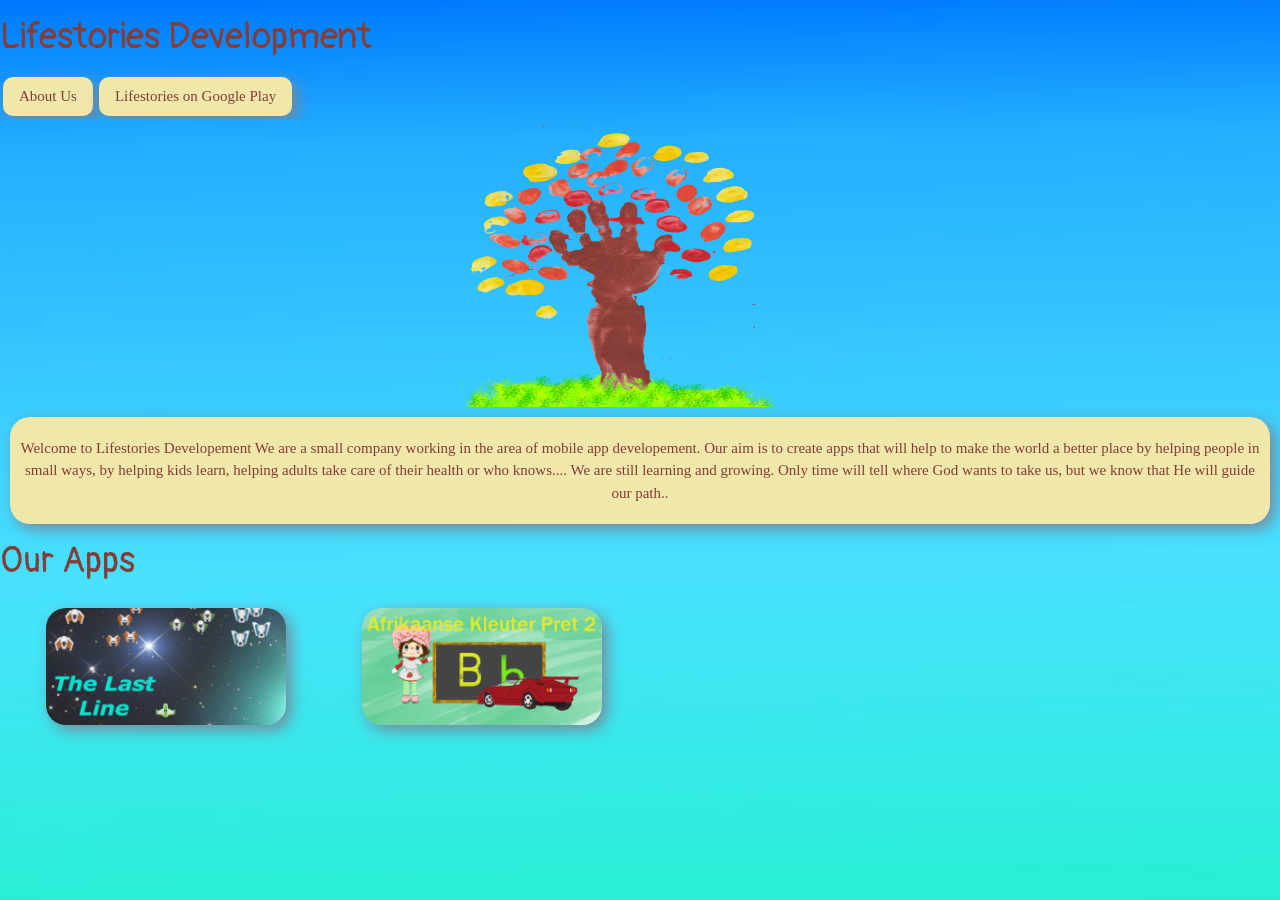
<file: index.html>
<!DOCTYPE html>
<html>
<title>Lifestories Development</title>
<meta charset="UTF-8">
<meta name="viewport" content="width=device-width, initial-scale=1">
<link rel="stylesheet" href="https://www.w3schools.com/w3css/4/w3.css">

<link rel="preconnect" href="https://fonts.gstatic.com">
<link href="https://fonts.googleapis.com/css2?family=Pangolin&display=swap" rel="stylesheet">


<link rel="stylesheet" href="lifestoriesstyle.css">

<head>

<link rel="icon" href="favicon.png">
</head>

<body>


<div class="w3-bar m_semitransparent w3-row">
<h1 class="m_header"> Lifestories Development</h1>
 
  <a href="about_us.html" class="w3-bar-item w3-button w3-hide-small w3-left m_linkbutton">About Us</a>
    <a href="https://play.google.com/store/apps/dev?id=7233863592533675758&hl=en&gl=US" target="_blank" class="w3-bar-item w3-button w3-hide-small w3-left m_linkbutton">Lifestories on Google Play</a>
  <a href="javascript:void(0)" class="w3-bar-item w3-button w3-hide-large w3-hide-medium w3-left" onclick="myFunction()">&#9776;</a>
</div>

<div id="demo" class="w3-bar-block w3-hide w3-hide-large w3-hide-medium ">
  <a href="about_us.html" class="w3-bar-item w3-button  m_linkbutton">About Us </a>
 
   <a href="https://play.google.com/store/apps/dev?id=7233863592533675758&hl=en&gl=US" target="_blank" class="w3-bar-item w3-button  m_linkbutton">Lifestories on Google Play</a>

</div> 
<div class="w3-center">
 <img class="m_logo" src="images/LogoImage.png" alt="">
</div>
<div class="m_maincontent  w3-center">
  <p>Welcome to Lifestories Developement

We are a small company working in the area of mobile app developement.


Our aim is to create apps that will help to make the world a better place by helping people in small ways, by helping kids learn, helping adults take care of their health or who knows.... We are still learning and growing.

Only time will tell where God wants to take us, but we know that He will guide our path..</p>
</div>
<h1  class="m_header"> Our Apps</h1>

<div class="w3-row-padding ">

<!--Start app card-->
<div class=" w3-center w3-quarter " >
<a href="last_line_main.html">

<img src="images/last_line_logo.png" class="m_cardimage"  alt="">
</a>
</div>

<!--End app card-->

<!--Start app card-->
<div class=" w3-center w3-quarter " >
<a href="akp2_main.html">

<img src="images/AKP2_feature_site.png" class="m_cardimage"  alt="">
</a>
</div>

<!--End app card-->
</div>



<script>
function myFunction() {
  var x = document.getElementById("demo");
  if (x.className.indexOf("w3-show") == -1) {
    x.className += " w3-show";
  } else { 
    x.className = x.className.replace(" w3-show", "");
  }
}
</script>

</body>

</html>
</file>
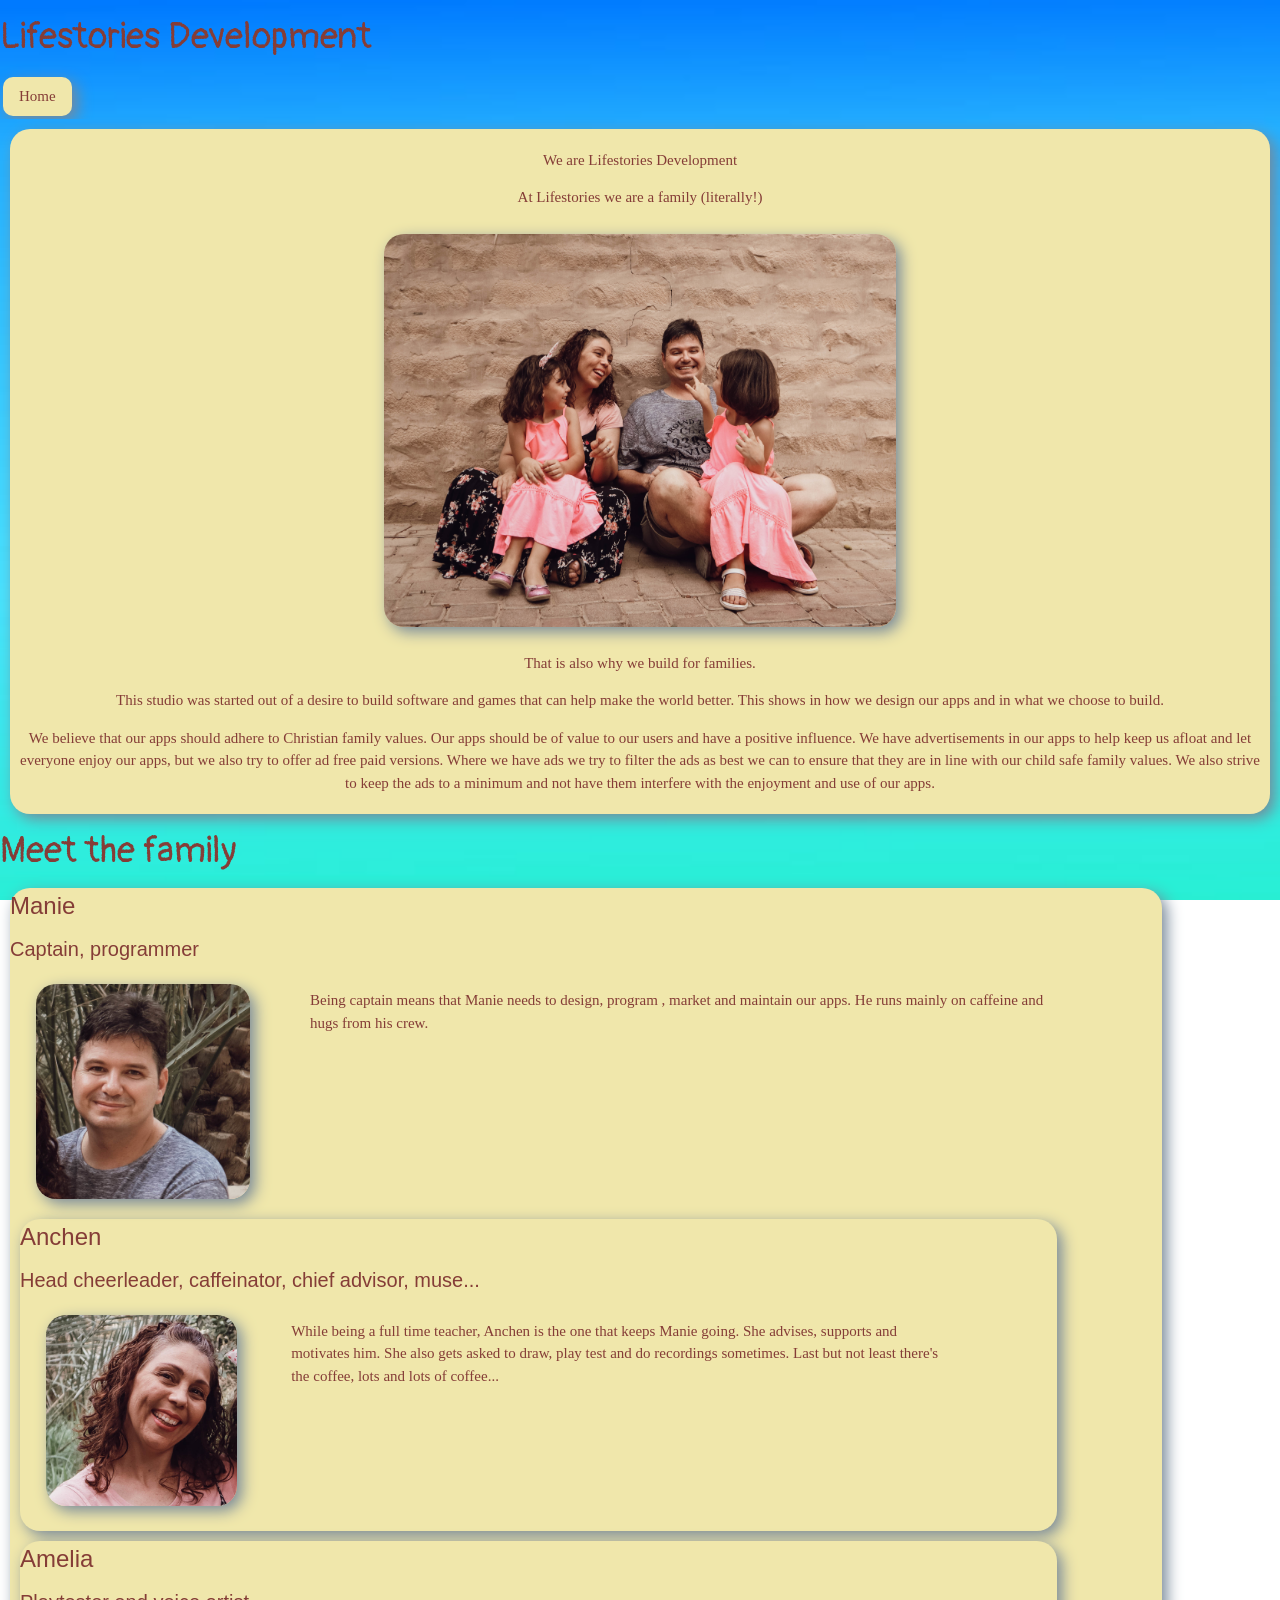
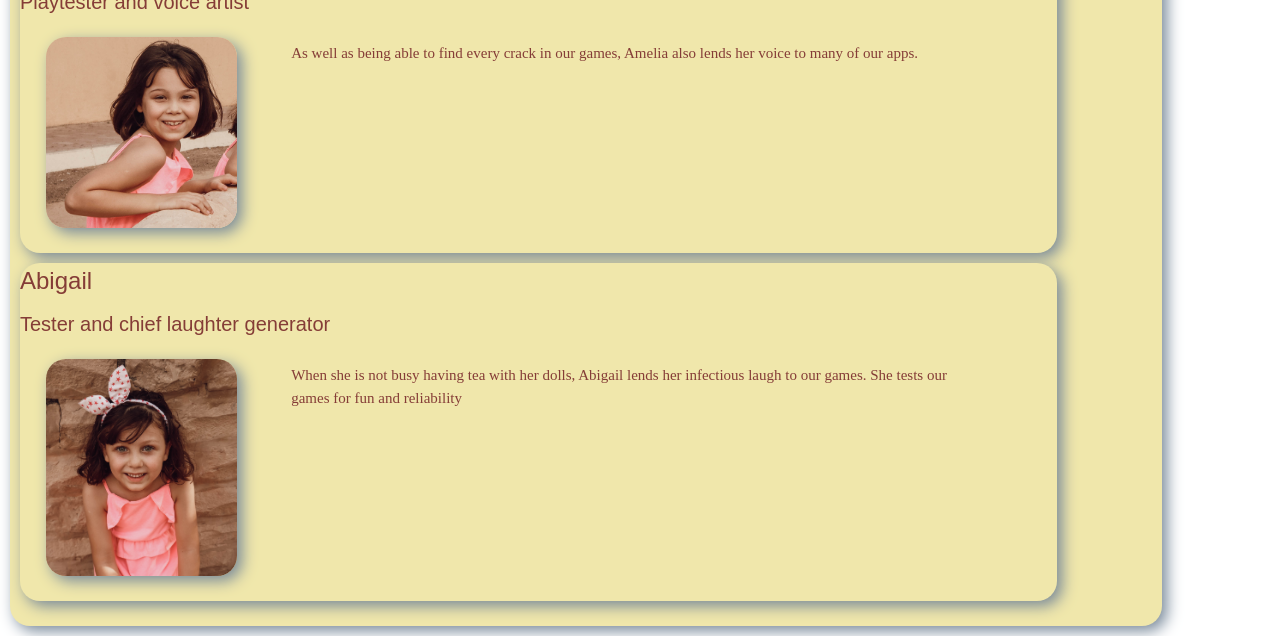
<file: about_us.html>
<!DOCTYPE html>
<html>
<title>Lifestories Development</title>
<meta charset="UTF-8">
<meta name="viewport" content="width=device-width, initial-scale=1">
<link rel="stylesheet" href="https://www.w3schools.com/w3css/4/w3.css">

<link rel="preconnect" href="https://fonts.gstatic.com">
<link href="https://fonts.googleapis.com/css2?family=Pangolin&display=swap" rel="stylesheet">


<link rel="stylesheet" href="lifestoriesstyle.css">

<head>

<link rel="icon" href="favicon.png">
</head>

<body >


<div class="w3-bar m_semitransparent w3-row">
<h1 class="m_header">Lifestories Development</h1>
  <a href="index.html" class="w3-bar-item w3-button w3-hide-small w3-left m_linkbutton" >Home</a>
  
  <a href="javascript:void(0)" class="w3-bar-item w3-button w3-hide-large w3-hide-medium w3-left" onclick="myFunction()">&#9776;</a>
</div>

<div id="demo" class="w3-bar-block w3-hide w3-hide-large w3-hide-medium ">
  <a href="index.html" class="w3-bar-item w3-button  m_linkbutton">Home</a>
 
</div> 

 
<div class="m_maincontent  w3-center">
  <p>We are Lifestories Development </p>
  
  <p>
At Lifestories we are a family (literally!)   
  </p>
  <img src="images/family.png" class="m_cardimage "  alt="">
  <p>That is also why we build for families.</p>
  
  <p>This studio was started out of a desire to build software and games that can help make the world better. This shows in how we design our apps and in what we choose to build.</p>
  
  <p>We believe that our apps should adhere to Christian family values.
  Our apps should be of value to our users and have a positive influence.
We have advertisements in our apps to help keep us afloat and let everyone enjoy our apps, but we also try to offer ad free paid versions.
Where we have ads we try to filter the ads as best we can to ensure that they are in line with our child safe family values.
We also strive to keep the ads to a minimum and not have them interfere with the enjoyment and use of our apps.  
  </p>
  
  
</div>
<h1  class="m_header"> Meet the family </h1>


<div class=" m_cards">

<h3  class="m_header">Manie</h3>
<h4  class="m_header">Captain, programmer</h4>
<div class="w3-row-padding ">
<div class="w3-quarter">
<img src="images/manie.png" class="m_cardimage "  alt="">
 
</div>
<p class="w3-twothird" > Being captain means that Manie needs to design, program , market and maintain our apps. He runs mainly on caffeine and hugs from his crew.</p>
</div>
<!--Start person card-->
<div class=" m_cards">

<h3  class="m_header">Anchen</h3>
<h4  class="m_header">Head cheerleader, caffeinator, chief advisor, muse...</h4>
<div class="w3-row-padding ">
<div class="w3-quarter">
<img src="images/mom.png" class="m_cardimage "  alt="">
 
</div>
<p class="w3-twothird" > While being a full time teacher, Anchen is the one that keeps Manie going. She advises, 
supports and motivates him. She also gets asked to draw, play test and do recordings sometimes. Last but not least there's the coffee, lots and lots of coffee...</p>
</div>

<!--End person card-->

</div>


<div class=" m_cards">

<h3  class="m_header">Amelia</h3>
<h4  class="m_header">Playtester and voice artist</h4>
<div class="w3-row-padding ">
<div class="w3-quarter">
<img src="images/amelia.png" class="m_cardimage "  alt="">
 
</div>
<p class="w3-twothird" > As well as being able to find every crack in our games, Amelia also lends her voice to many of our apps. </p>
</div>

<!--End person card-->

</div>
<div class=" m_cards">

<h3  class="m_header">Abigail</h3>
<h4  class="m_header">Tester and chief laughter generator</h4>
<div class="w3-row-padding ">
<div class="w3-quarter">
<img src="images/abi.png" class="m_cardimage "  alt="">
 
</div>
<p class="w3-twothird" > When she is not busy having tea with her dolls, Abigail lends her infectious laugh to our games. She tests our games for fun and reliability</p>
</div>

<!--End person card-->

</div>

<script>
function myFunction() {
  var x = document.getElementById("demo");
  if (x.className.indexOf("w3-show") == -1) {
    x.className += " w3-show";
  } else { 
    x.className = x.className.replace(" w3-show", "");
  }
}
</script>

</body>

</html>
</file>
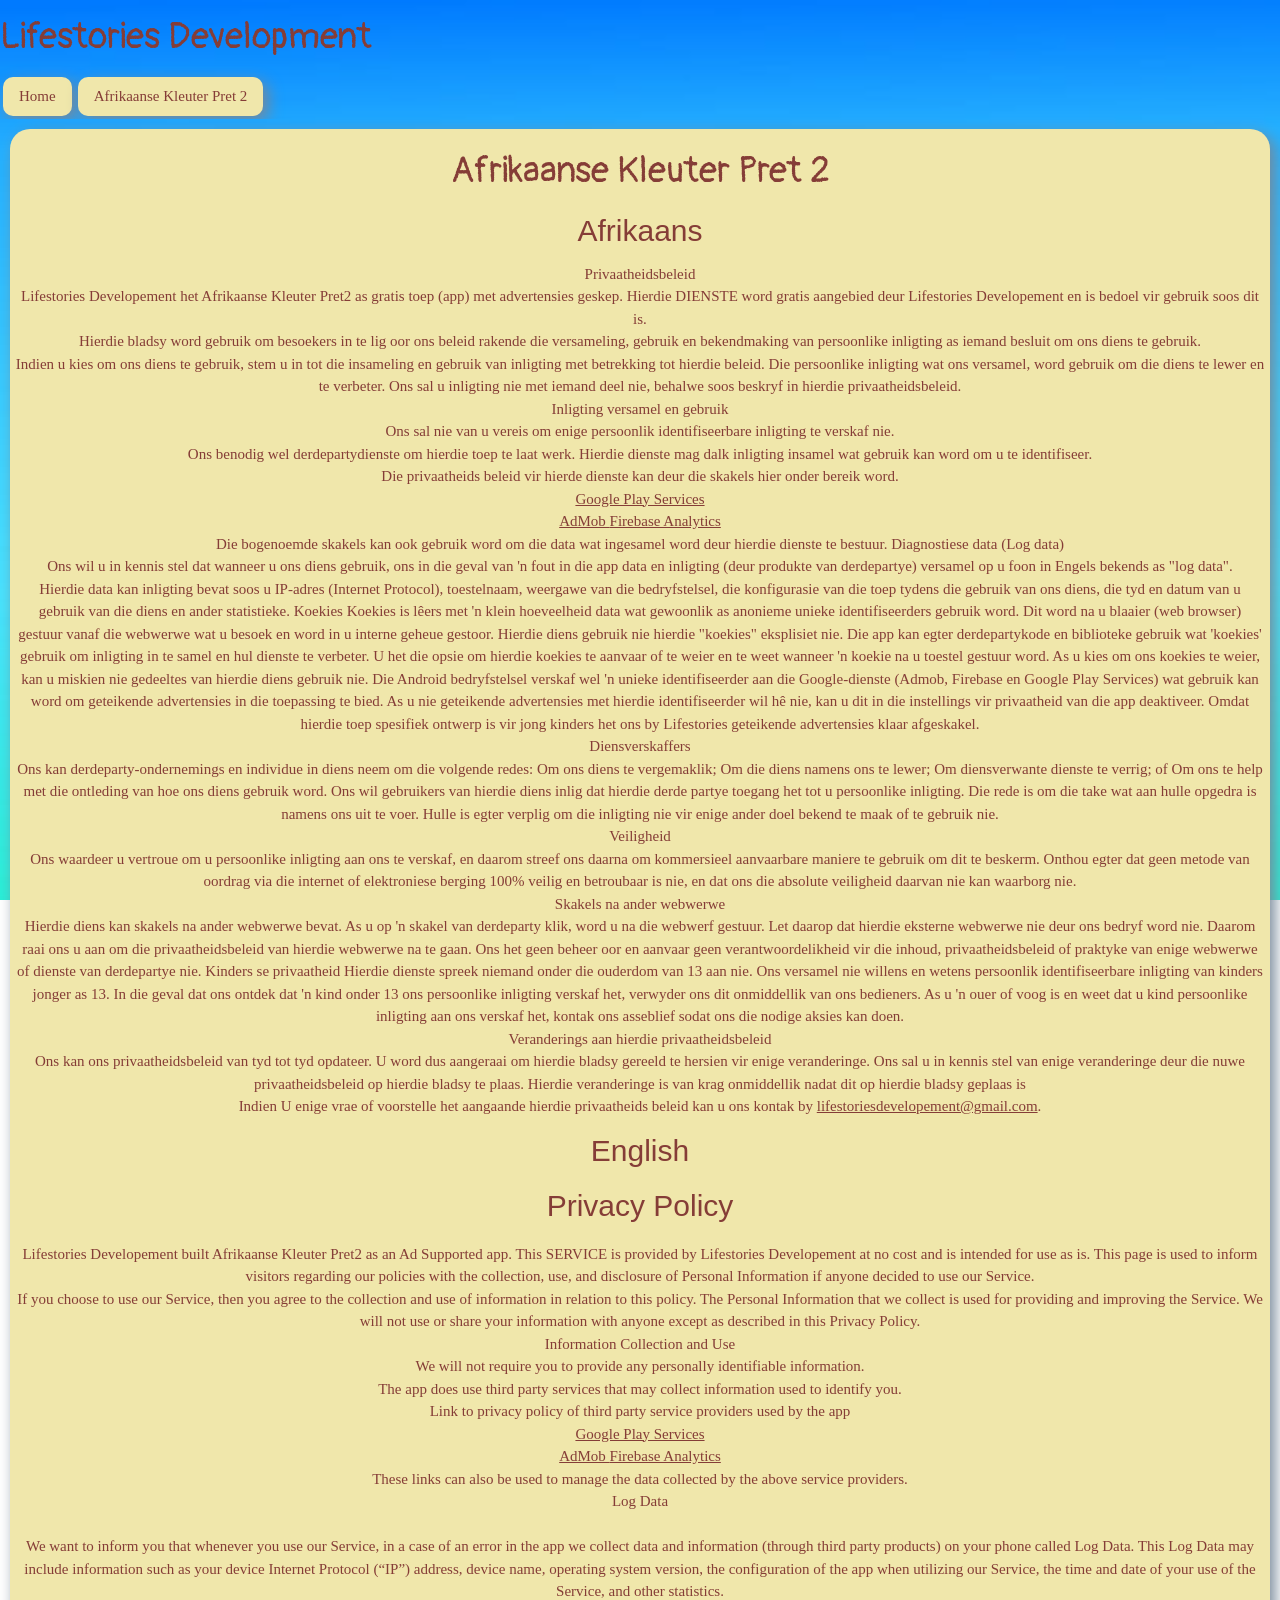
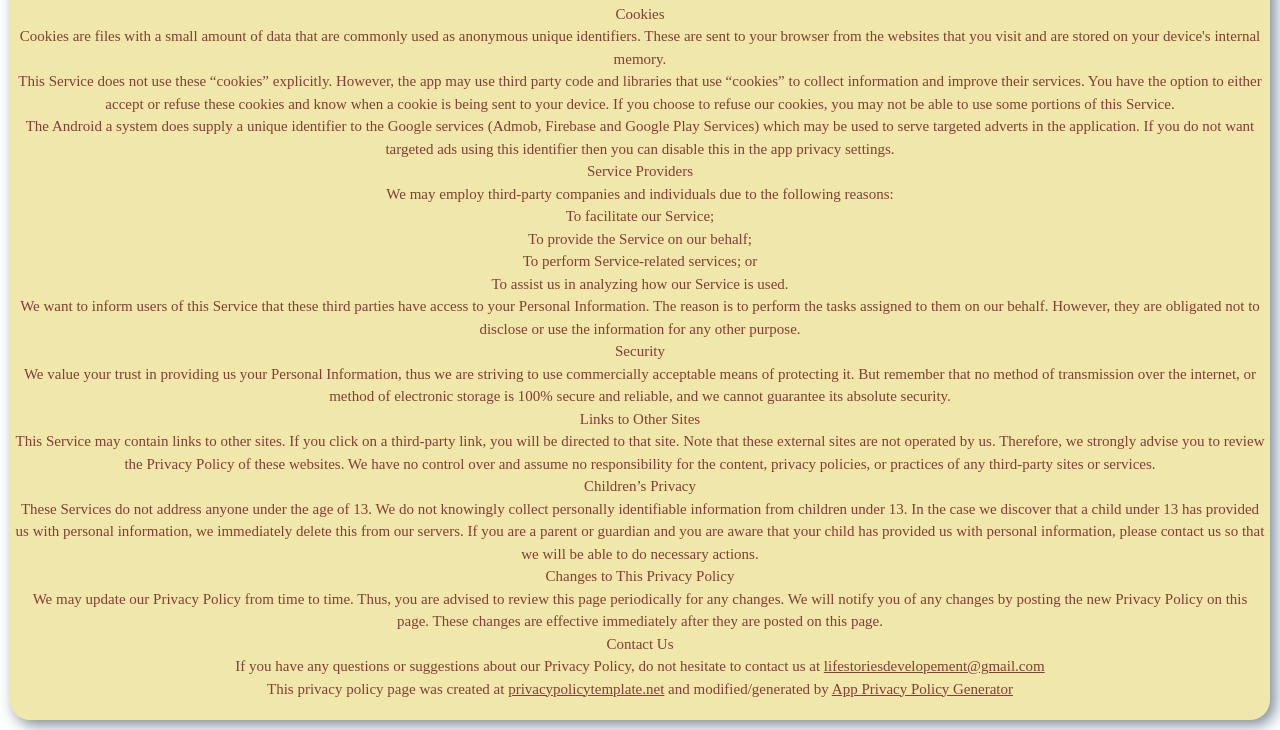
<file: akp2_pp.html>
<!DOCTYPE html>
<html>
<title>Lifestories Development</title>
<meta charset="UTF-8">
<meta name="viewport" content="width=device-width, initial-scale=1">
<link rel="stylesheet" href="https://www.w3schools.com/w3css/4/w3.css">

<link rel="preconnect" href="https://fonts.gstatic.com">
<link href="https://fonts.googleapis.com/css2?family=Pangolin&display=swap" rel="stylesheet">


<link rel="stylesheet" href="lifestoriesstyle.css">

<head>

<link rel="icon" href="favicon.png">
</head>

<body>


<div class="w3-bar m_semitransparent w3-row">
<h1 class="m_header">Lifestories Development</h1>
  <a href="index.html" class="w3-bar-item w3-button w3-hide-small w3-left m_linkbutton" >Home</a>
  <a href="akp2_main.html" class="w3-bar-item w3-button w3-hide-small w3-left m_linkbutton">Afrikaanse Kleuter Pret 2</a>
  
  <a href="javascript:void(0)" class="w3-bar-item w3-button w3-hide-large w3-hide-medium w3-left" onclick="myFunction()">&#9776;</a>
</div>

<div id="demo" class="w3-bar-block w3-hide w3-hide-large w3-hide-medium ">
  <a href="#" class="w3-bar-item w3-button  m_linkbutton">Link 1</a>
  
</div> 



<div class="m_maincontent  w3-center">
<h1  class="m_header"> Afrikaanse Kleuter Pret 2</h1>
<h2>Afrikaans</h2>
 
Privaatheidsbeleid<br>

Lifestories Developement het Afrikaanse Kleuter Pret2 as gratis toep (app) met advertensies geskep. Hierdie DIENSTE word gratis aangebied deur Lifestories Developement en is bedoel vir gebruik soos dit is. 
<br>
Hierdie bladsy word gebruik om besoekers in te lig oor ons beleid rakende die versameling, gebruik en bekendmaking van persoonlike inligting as iemand besluit om ons diens te gebruik.
<br>
Indien u kies om ons diens te gebruik, stem u in tot die insameling en gebruik van inligting met betrekking tot hierdie beleid.

Die persoonlike inligting wat ons versamel, word gebruik om die diens te lewer en te verbeter. Ons sal u inligting nie met iemand deel nie, behalwe soos beskryf in hierdie privaatheidsbeleid.
<br>
Inligting versamel en gebruik<br>

Ons sal nie van u vereis om enige persoonlik identifiseerbare inligting te verskaf nie.
<br>

Ons benodig wel derdepartydienste om hierdie toep te laat werk. Hierdie dienste mag dalk inligting insamel wat gebruik kan word om u te identifiseer.<br>
Die privaatheids beleid vir hierde dienste kan deur die skakels hier onder bereik word.<br>
<a href="https://www.google.com/policies/privacy/">Google Play Services</a>
<br>
<a href="https://support.google.com/admob/answer/6128543?hl=en"> AdMob
</a>
<a href="https://firebase.google.com/policies/analytics">Firebase Analytics</a> <br>

Die bogenoemde skakels kan ook gebruik word om die data wat ingesamel word deur hierdie dienste te bestuur.

Diagnostiese data (Log data)<br>

Ons wil u in kennis stel dat wanneer u ons diens gebruik, ons in die geval van 'n fout in die app data en inligting (deur produkte van derdepartye) versamel op u foon in Engels bekends as "log data".<br> Hierdie data kan inligting bevat soos u IP-adres (Internet Protocol), toestelnaam, weergawe van die bedryfstelsel, die konfigurasie van die toep tydens die gebruik van ons diens, die tyd en datum van u gebruik van die diens en ander statistieke.

Koekies
Koekies is lêers met 'n klein hoeveelheid data wat gewoonlik as anonieme unieke identifiseerders gebruik word. Dit word na u blaaier (web browser) gestuur vanaf die webwerwe wat u besoek en word in u interne geheue gestoor.

Hierdie diens gebruik nie hierdie "koekies" eksplisiet nie. Die app kan egter derdepartykode en biblioteke gebruik wat 'koekies' gebruik om inligting in te samel en hul dienste te verbeter. U het die opsie om hierdie koekies te aanvaar of te weier en te weet wanneer 'n koekie na u toestel gestuur word. As u kies om ons koekies te weier, kan u miskien nie gedeeltes van hierdie diens gebruik nie.
Die Android bedryfstelsel verskaf wel 'n unieke identifiseerder aan die Google-dienste (Admob, Firebase en Google Play Services) wat gebruik kan word om geteikende advertensies in die toepassing te bied. As u nie geteikende advertensies met hierdie identifiseerder wil hê nie, kan u dit in die instellings vir privaatheid van die app deaktiveer. Omdat hierdie toep spesifiek ontwerp is vir jong kinders het ons by Lifestories geteikende advertensies klaar afgeskakel.
 <br>
Diensverskaffers<br>
Ons kan derdeparty-ondernemings en individue in diens neem om die volgende redes:
Om ons diens te vergemaklik;
Om die diens namens ons te lewer;
Om diensverwante dienste te verrig; of
Om ons te help met die ontleding van hoe ons diens gebruik word.
Ons wil gebruikers van hierdie diens inlig dat hierdie derde partye toegang het tot u persoonlike inligting. Die rede is om die take wat aan hulle opgedra is namens ons uit te voer. Hulle is egter verplig om die inligting nie vir enige ander doel bekend te maak of te gebruik nie.
<br>
Veiligheid
<br>
Ons waardeer u vertroue om u persoonlike inligting aan ons te verskaf, en daarom streef ons daarna om kommersieel aanvaarbare maniere te gebruik om dit te beskerm. Onthou egter dat geen metode van oordrag via die internet of elektroniese berging 100% veilig en betroubaar is nie, en dat ons die absolute veiligheid daarvan nie kan waarborg nie.
<br>

Skakels na ander webwerwe
<br>
Hierdie diens kan skakels na ander webwerwe bevat. As u op 'n skakel van derdeparty klik, word u na die webwerf gestuur. Let daarop dat hierdie eksterne webwerwe nie deur ons bedryf word nie. Daarom raai ons u aan om die privaatheidsbeleid van hierdie webwerwe na te gaan. Ons het geen beheer oor en aanvaar geen verantwoordelikheid vir die inhoud, privaatheidsbeleid of praktyke van enige webwerwe of dienste van derdepartye nie.
Kinders se privaatheid
Hierdie dienste spreek niemand onder die ouderdom van 13 aan nie. Ons versamel nie willens en wetens persoonlik identifiseerbare inligting van kinders jonger as 13. In die geval dat ons ontdek dat 'n kind onder 13 ons persoonlike inligting verskaf het, verwyder ons dit onmiddellik van ons bedieners. As u 'n ouer of voog is en weet dat u kind persoonlike inligting aan ons verskaf het, kontak ons ​​asseblief sodat ons die nodige aksies kan doen.
<br>Veranderings aan hierdie privaatheidsbeleid<br>
Ons kan ons privaatheidsbeleid van tyd tot tyd opdateer. U word dus aangeraai om hierdie bladsy gereeld te hersien vir enige veranderinge. Ons sal u in kennis stel van enige veranderinge deur die nuwe privaatheidsbeleid op hierdie bladsy te plaas. Hierdie veranderinge is van krag onmiddellik nadat dit op hierdie bladsy geplaas is 

<br>
Indien U enige vrae of voorstelle het aangaande hierdie privaatheids beleid kan u ons kontak by <a href="mailto: lifestoriesdevelopement@gmail.com"> lifestoriesdevelopement@gmail.com</a>.
<h2 class="m_header"> English</h2>
<h2  class="m_header"> Privacy Policy</h2>
<!--app logo -->
 
  
<p>
Lifestories Developement built Afrikaanse Kleuter Pret2 as an Ad Supported app. This SERVICE is provided by Lifestories Developement at no cost and is intended for use as is.

This page is used to inform visitors regarding our policies with the collection, use, and disclosure of Personal Information if anyone decided to use our Service.<br>

If you choose to use our Service, then you agree to the collection and use of information in relation to this policy. The Personal Information that we collect is used for providing and improving the Service. We will not use or share your information with anyone except as described in this Privacy Policy.
<br>
Information Collection and Use
<br>
We will not require you to provide any personally identifiable information.
<br>
The app does use third party services that may collect information used to identify you.
<br>
Link to privacy policy of third party service providers used by the app
<br>
<a href="https://www.google.com/policies/privacy/">Google Play Services</a>
<br>
<a href="https://support.google.com/admob/answer/6128543?hl=en"> AdMob
</a>
<a href="https://firebase.google.com/policies/analytics">Firebase Analytics</a>
<br>
These links can also be used to manage the data collected by the above service providers.
<br>
Log Data
<br>
<br>
We want to inform you that whenever you use our Service, in a case of an error in the app we collect data and information (through third party products) on your phone called Log Data. This Log Data may include information such as your device Internet Protocol (“IP”) address, device name, operating system version, the configuration of the app when utilizing our Service, the time and date of your use of the Service, and other statistics.
<br>
Cookies
<br>
Cookies are files with a small amount of data that are commonly used as anonymous unique identifiers. These are sent to your browser from the websites that you visit and are stored on your device's internal memory.
<br>
This Service does not use these “cookies” explicitly. However, the app may use third party code and libraries that use “cookies” to collect information and improve their services. You have the option to either accept or refuse these cookies and know when a cookie is being sent to your device. If you choose to refuse our cookies, you may not be able to use some portions of this Service.
<br>
The Android a system does supply a unique identifier to the Google services (Admob, Firebase and Google Play Services) which may be used to serve targeted adverts in the application. If you do not want targeted ads using this identifier then you can disable this in the app privacy settings.
<br>
Service Providers
<br>
We may employ third-party companies and individuals due to the following reasons:
<br>
To facilitate our Service;
<br>
To provide the Service on our behalf;
<br>
To perform Service-related services; or
<br>
To assist us in analyzing how our Service is used.
<br>
We want to inform users of this Service that these third parties have access to your Personal Information. The reason is to perform the tasks assigned to them on our behalf. However, they are obligated not to disclose or use the information for any other purpose.
<br>
Security
<br>
We value your trust in providing us your Personal Information, thus we are striving to use commercially acceptable means of protecting it. But remember that no method of transmission over the internet, or method of electronic storage is 100% secure and reliable, and we cannot guarantee its absolute security.
<br>
Links to Other Sites
<br>
This Service may contain links to other sites. If you click on a third-party link, you will be directed to that site. Note that these external sites are not operated by us. Therefore, we strongly advise you to review the Privacy Policy of these websites. We have no control over and assume no responsibility for the content, privacy policies, or practices of any third-party sites or services.
<br>
Children’s Privacy
<br>
These Services do not address anyone under the age of 13. We do not knowingly collect personally identifiable information from children under 13. In the case we discover that a child under 13 has provided us with personal information, we immediately delete this from our servers. If you are a parent or guardian and you are aware that your child has provided us with personal information, please contact us so that we will be able to do necessary actions.
<br>
Changes to This Privacy Policy
<br>
We may update our Privacy Policy from time to time. Thus, you are advised to review this page periodically for any changes. We will notify you of any changes by posting the new Privacy Policy on this page. These changes are effective immediately after they are posted on this page.
<br>
Contact Us
<br>
If you have any questions or suggestions about our Privacy Policy, do not hesitate to contact us at <a href="mailto: lifestoriesdevelopement@gmail.com"> lifestoriesdevelopement@gmail.com</a>
<br>
This privacy policy page was created at <a href="https://www.privacypolicytemplate.net/">  privacypolicytemplate.net</a> and modified/generated by <a href="https://app-privacy-policy-generator.firebaseapp.com/"> App Privacy Policy Generator</a>
</p>
</div>



<script>
function myFunction() {
  var x = document.getElementById("demo");
  if (x.className.indexOf("w3-show") == -1) {
    x.className += " w3-show";
  } else { 
    x.className = x.className.replace(" w3-show", "");
  }
}
</script>

</body>

</html>
</file>
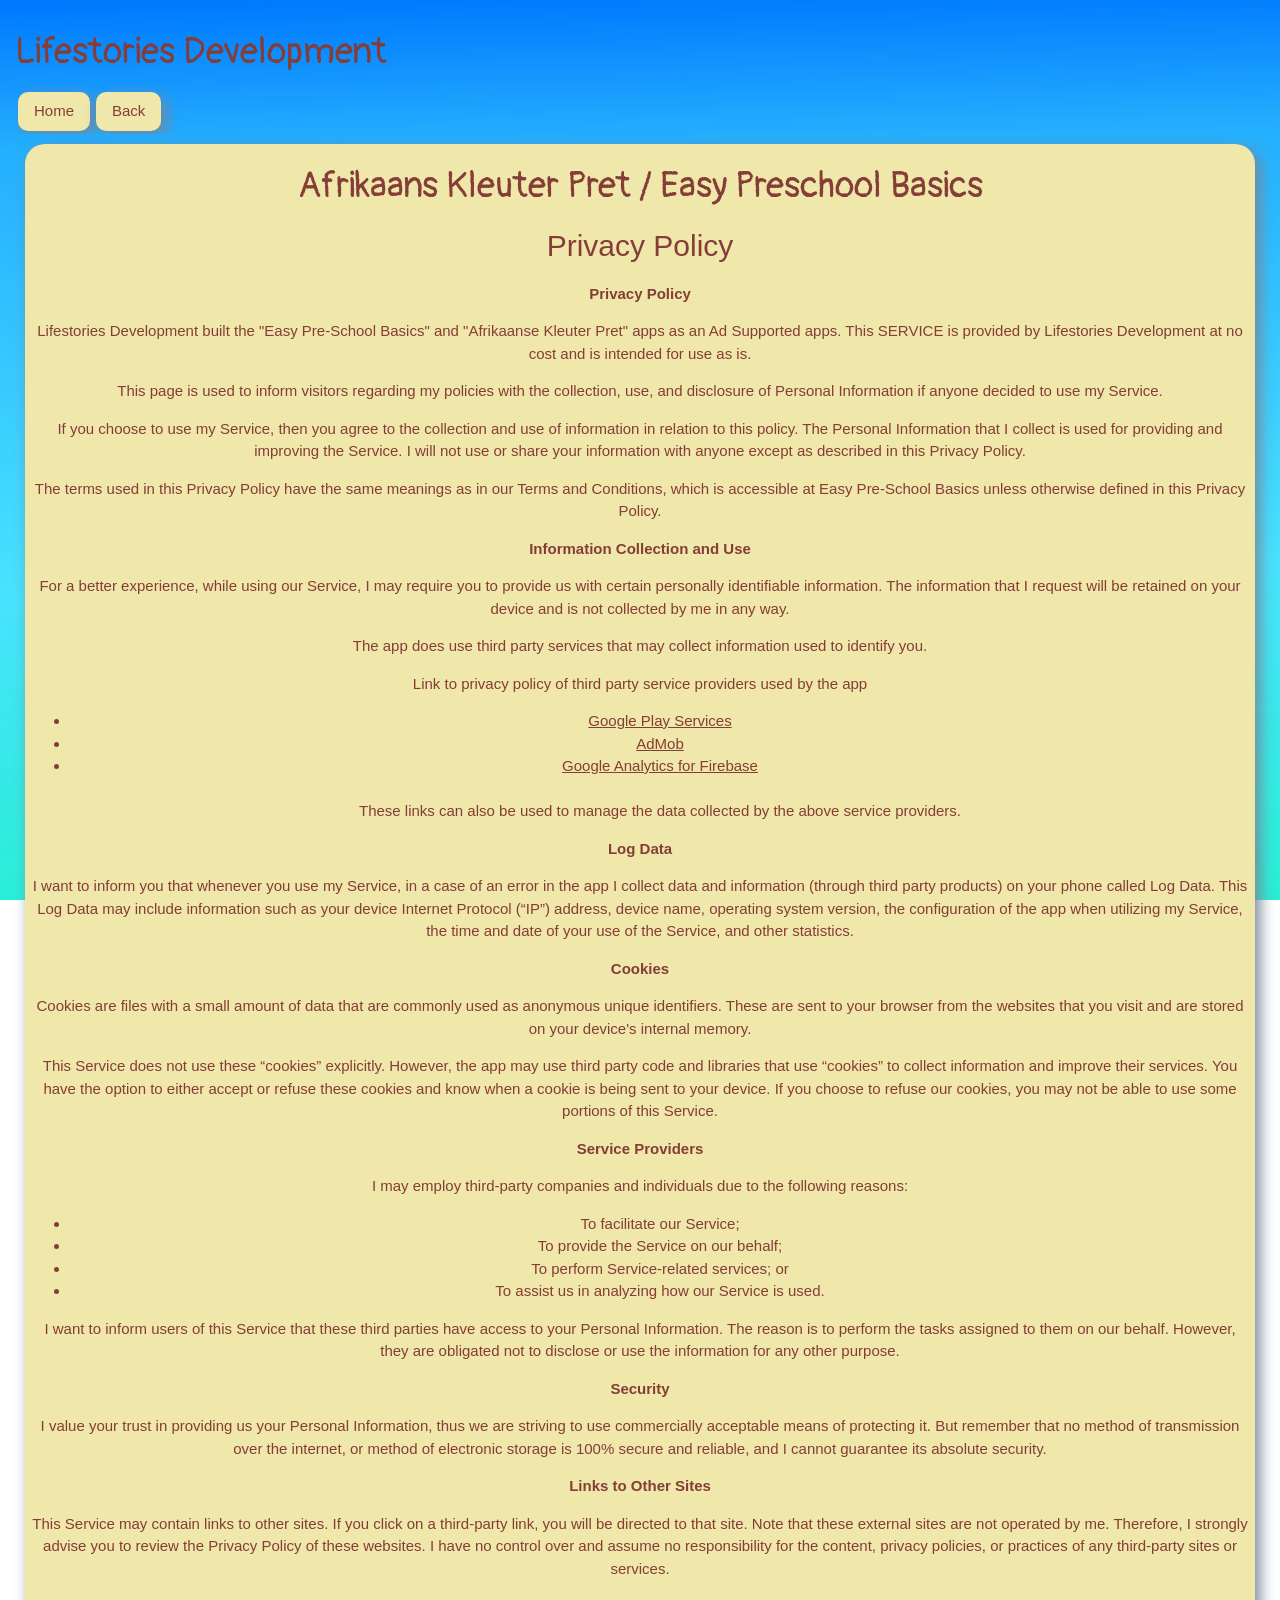
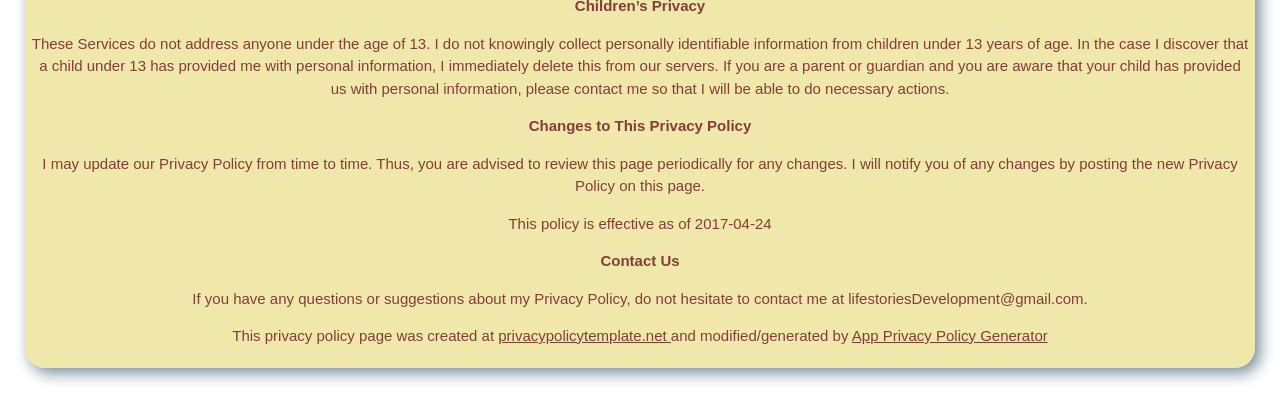
<file: akp_pp.html>
<!DOCTYPE html>
<html>
<title>Lifestories Development</title>
<meta charset="UTF-8">
<meta name="viewport" content="width=device-width, initial-scale=1">
<link rel="stylesheet" href="https://www.w3schools.com/w3css/4/w3.css">

<link rel="preconnect" href="https://fonts.gstatic.com">
<link href="https://fonts.googleapis.com/css2?family=Pangolin&display=swap" rel="stylesheet">


<link rel="stylesheet" href="lifestoriesstyle.css">

<head>

<link rel="icon" href="favicon.png">
</head>

<body>


<div class="w3-bar m_semitransparent w3-row">
<h1 class="m_header">Lifestories Development</h1>
  <a href="index.html" class="w3-bar-item w3-button w3-hide-small w3-left m_linkbutton" >Home</a>
 
  <a href="akp_main.html" class="w3-bar-item w3-button w3-hide-small w3-left m_linkbutton">Back</a>
  <a href="javascript:void(0)" class="w3-bar-item w3-button w3-hide-large w3-hide-medium w3-left" onclick="myFunction()">&#9776;</a>
</div>

<div id="demo" class="w3-bar-block w3-hide w3-hide-large w3-hide-medium ">
   <a href="index.html" class="w3-bar-item w3-button  m_linkbutton">Home</a>
  <a href="akp_main.html" class="w3-bar-item w3-button  m_linkbutton">Back</a>
</div> 



<div class="m_maincontent  w3-center">
<h1  class="m_header"> Afrikaans Kleuter Pret / Easy Preschool Basics</h1>
<h2  class="m_header"> Privacy Policy</h2>
<!--app logo -->
 
  
<p>
<!DOCTYPE html>
    <html>
    <head>
      <meta charset='utf-8'>
      <meta name='viewport' content='width=device-width'>
      <title>Privacy Policy</title>
      <style> body { font-family: 'Helvetica Neue', Helvetica, Arial, sans-serif; padding:1em; } </style>
    </head>
    <body>
    <strong>Privacy Policy</strong> <p>
                  Lifestories Development built the "Easy Pre-School Basics" and "Afrikaanse Kleuter Pret" apps as
                  an Ad Supported apps. This SERVICE is provided by
                  Lifestories Development at no cost and is intended for use as
                  is.
                </p> <p>
                  This page is used to inform visitors regarding my
                  policies with the collection, use, and disclosure of Personal
                  Information if anyone decided to use my Service.
                </p> <p>
                  If you choose to use my Service, then you agree to
                  the collection and use of information in relation to this
                  policy. The Personal Information that I collect is
                  used for providing and improving the Service. I will not use or share your information with
                  anyone except as described in this Privacy Policy.
                </p> <p>
                  The terms used in this Privacy Policy have the same meanings
                  as in our Terms and Conditions, which is accessible at
                  Easy Pre-School Basics unless otherwise defined in this Privacy Policy.
                </p> <p><strong>Information Collection and Use</strong></p> <p>
                  For a better experience, while using our Service, I
                  may require you to provide us with certain personally
                  identifiable information. The information that
                  I request will be retained on your device and is not collected by me in any way.
                </p> <div><p>
                    The app does use third party services that may collect
                    information used to identify you.
                  </p> <p>
                    Link to privacy policy of third party service providers used
                    by the app
                  </p> <ul><li><a href="https://www.google.com/policies/privacy/" target="_blank" rel="noopener noreferrer">Google Play Services</a></li>
                  <li><a href="https://support.google.com/admob/answer/6128543?hl=en" target="_blank" rel="noopener noreferrer">AdMob</a></li>
                  <li><a href="https://firebase.google.com/policies/analytics" target="_blank" rel="noopener noreferrer">Google Analytics for Firebase</a>
                  </li>
                  <br>
These links can also be used to manage the data collected by the above service providers.
<br>
                  <!----><!----><!----><!----><!----><!----><!----><!----><!----><!----><!----><!----><!----><!----><!----><!----><!----><!----><!----><!----><!----><!----><!----><!----></ul>
                  </div> <p><strong>Log Data</strong></p> <p>
                  I want to inform you that whenever you
                  use my Service, in a case of an error in the app
                  I collect data and information (through third party
                  products) on your phone called Log Data. This Log Data may
                  include information such as your device Internet Protocol
                  (“IP”) address, device name, operating system version, the
                  configuration of the app when utilizing my Service,
                  the time and date of your use of the Service, and other
                  statistics.
                </p> <p><strong>Cookies</strong></p> <p>
                  Cookies are files with a small amount of data that are
                  commonly used as anonymous unique identifiers. These are sent
                  to your browser from the websites that you visit and are
                  stored on your device's internal memory.
                </p> <p>
                  This Service does not use these “cookies” explicitly. However,
                  the app may use third party code and libraries that use
                  “cookies” to collect information and improve their services.
                  You have the option to either accept or refuse these cookies
                  and know when a cookie is being sent to your device. If you
                  choose to refuse our cookies, you may not be able to use some
                  portions of this Service.
                </p> <p><strong>Service Providers</strong></p> <p>
                  I may employ third-party companies and
                  individuals due to the following reasons:
                </p> <ul><li>To facilitate our Service;</li> <li>To provide the Service on our behalf;</li> <li>To perform Service-related services; or</li> <li>To assist us in analyzing how our Service is used.</li></ul> <p>
                  I want to inform users of this Service
                  that these third parties have access to your Personal
                  Information. The reason is to perform the tasks assigned to
                  them on our behalf. However, they are obligated not to
                  disclose or use the information for any other purpose.
                </p> <p><strong>Security</strong></p> <p>
                  I value your trust in providing us your
                  Personal Information, thus we are striving to use commercially
                  acceptable means of protecting it. But remember that no method
                  of transmission over the internet, or method of electronic
                  storage is 100% secure and reliable, and I cannot
                  guarantee its absolute security.
                </p> <p><strong>Links to Other Sites</strong></p> <p>
                  This Service may contain links to other sites. If you click on
                  a third-party link, you will be directed to that site. Note
                  that these external sites are not operated by me.
                  Therefore, I strongly advise you to review the
                  Privacy Policy of these websites. I have
                  no control over and assume no responsibility for the content,
                  privacy policies, or practices of any third-party sites or
                  services.
                </p> <p><strong>Children’s Privacy</strong></p> <p>
                  These Services do not address anyone under the age of 13.
                  I do not knowingly collect personally
                  identifiable information from children under 13 years of age. In the case
                  I discover that a child under 13 has provided
                  me with personal information, I immediately
                  delete this from our servers. If you are a parent or guardian
                  and you are aware that your child has provided us with
                  personal information, please contact me so that
                  I will be able to do necessary actions.
                </p> <p><strong>Changes to This Privacy Policy</strong></p> <p>
                  I may update our Privacy Policy from
                  time to time. Thus, you are advised to review this page
                  periodically for any changes. I will
                  notify you of any changes by posting the new Privacy Policy on
                  this page.
                </p> <p>This policy is effective as of 2017-04-24</p> <p><strong>Contact Us</strong></p> <p>
                  If you have any questions or suggestions about my
                  Privacy Policy, do not hesitate to contact me at lifestoriesDevelopment@gmail.com.
                </p> <p>This privacy policy page was created at <a href="https://privacypolicytemplate.net" target="_blank" rel="noopener noreferrer">privacypolicytemplate.net </a>and modified/generated by <a href="https://app-privacy-policy-generator.nisrulz.com/" target="_blank" rel="noopener noreferrer">App Privacy Policy Generator</a></p>

</div>



<script>
function myFunction() {
  var x = document.getElementById("demo");
  if (x.className.indexOf("w3-show") == -1) {
    x.className += " w3-show";
  } else { 
    x.className = x.className.replace(" w3-show", "");
  }
}
</script>

</body>

</html>
</file>
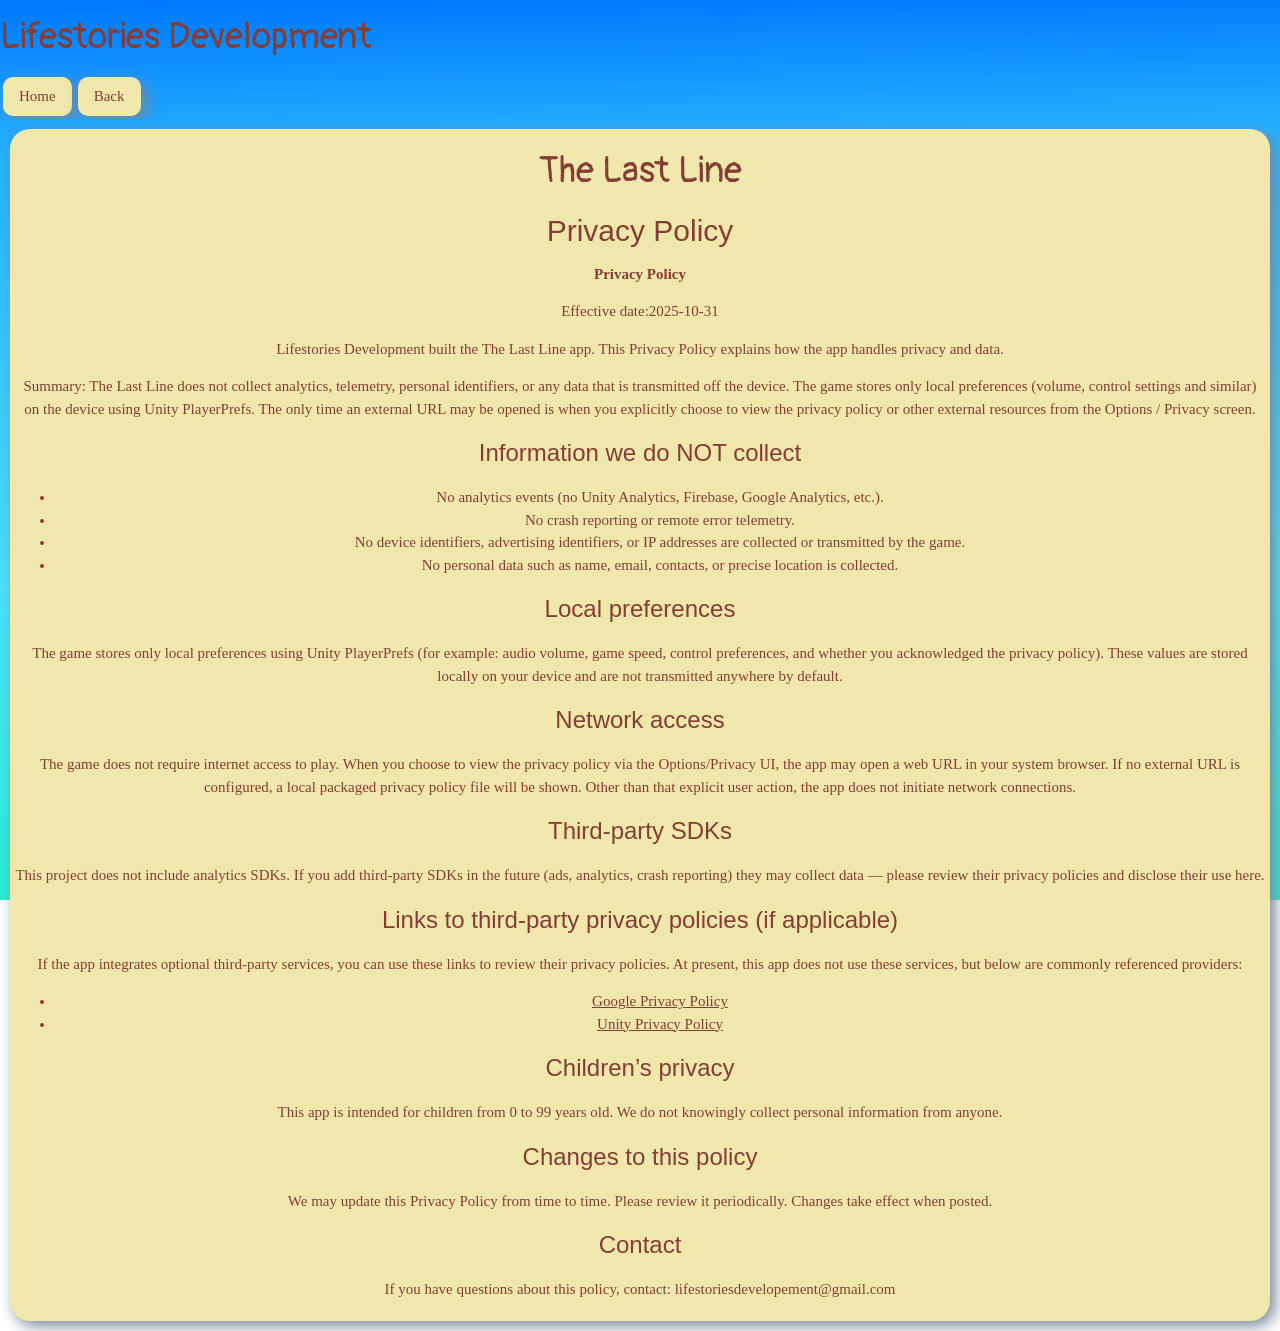
<file: last_line_pp.html>
<!DOCTYPE html>
<html>
<title>Lifestories Development</title>
<meta charset="UTF-8">
<meta name="viewport" content="width=device-width, initial-scale=1">
<link rel="stylesheet" href="https://www.w3schools.com/w3css/4/w3.css">

<link rel="preconnect" href="https://fonts.gstatic.com">
<link href="https://fonts.googleapis.com/css2?family=Pangolin&display=swap" rel="stylesheet">

<link rel="stylesheet" href="lifestoriesstyle.css">

<head>

<link rel="icon" href="favicon.png">
</head>

<body>


<div class="w3-bar m_semitransparent w3-row">
<h1 class="m_header">Lifestories Development</h1>
 <a href="index.html" class="w3-bar-item w3-button w3-hide-small w3-left m_linkbutton" >Home</a>
 
 <a href="last_line_main.html" class="w3-bar-item w3-button w3-hide-small w3-left m_linkbutton">Back</a>
 <a href="javascript:void(0)" class="w3-bar-item w3-button w3-hide-large w3-hide-medium w3-left" onclick="myFunction()">&#9776;</a>
</div>

<div id="demo" class="w3-bar-block w3-hide w3-hide-large w3-hide-medium ">
 <a href="index.html" class="w3-bar-item w3-button m_linkbutton">Home</a>
 <a href="last_line_main.html" class="w3-bar-item w3-button m_linkbutton">Back</a>
 
</div> 

<div class="m_maincontent w3-center">
<h1 class="m_header"> The Last Line</h1>
<h2 class="m_header"> Privacy Policy</h2>
<!--app logo -->
 
 

 <strong>Privacy Policy</strong>
 <p>
 Effective date:2025-10-31
 </p>

 <p>
 Lifestories Development built the The Last Line app. This Privacy Policy explains how the app handles privacy and data.
 </p>

 <p>
 Summary: The Last Line does not collect analytics, telemetry, personal identifiers, or any data that is transmitted off the device. The game stores only local preferences (volume, control settings and similar) on the device using Unity PlayerPrefs. The only time an external URL may be opened is when you explicitly choose to view the privacy policy or other external resources from the Options / Privacy screen.
 </p>

 <h3>Information we do NOT collect</h3>
 <ul>
 <li>No analytics events (no Unity Analytics, Firebase, Google Analytics, etc.).</li>
 <li>No crash reporting or remote error telemetry.</li>
 <li>No device identifiers, advertising identifiers, or IP addresses are collected or transmitted by the game.</li>
 <li>No personal data such as name, email, contacts, or precise location is collected.</li>
 </ul>

 <h3>Local preferences</h3>
 <p>
 The game stores only local preferences using Unity PlayerPrefs (for example: audio volume, game speed, control preferences, and whether you acknowledged the privacy policy). These values are stored locally on your device and are not transmitted anywhere by default.
 </p>

 <h3>Network access</h3>
 <p>
 The game does not require internet access to play. When you choose to view the privacy policy via the Options/Privacy UI, the app may open a web URL in your system browser. If no external URL is configured, a local packaged privacy policy file will be shown. Other than that explicit user action, the app does not initiate network connections.
 </p>

 <h3>Third-party SDKs</h3>
 <p>
 This project does not include analytics SDKs. If you add third-party SDKs in the future (ads, analytics, crash reporting) they may collect data — please review their privacy policies and disclose their use here.
 </p>

 <h3>Links to third-party privacy policies (if applicable)</h3>
 <p>
 If the app integrates optional third-party services, you can use these links to review their privacy policies. At present, this app does not use these services, but below are commonly referenced providers:
 </p>
 <ul>
 <li><a href="https://www.google.com/policies/privacy/" target="_blank" rel="noopener noreferrer">Google Privacy Policy</a></li>
 <li><a href="https://unity.com/legal/privacy-policy" target="_blank" rel="noopener noreferrer">Unity Privacy Policy</a></li>
 </ul>

 <h3>Children’s privacy</h3>
 <p>
     This app is  intended for children from 0 to 99 years old. We do not knowingly collect personal information from anyone.
 </p>

 
 <h3>Changes to this policy</h3>
 <p>
 We may update this Privacy Policy from time to time. Please review it periodically. Changes take effect when posted.
 </p>

 <h3>Contact</h3>
 <p>
 If you have questions about this policy, contact: lifestoriesdevelopement@gmail.com
 </p>

 

</div>


<script>
function myFunction() {
 var x = document.getElementById("demo");
 if (x.className.indexOf("w3-show") == -1) {
 x.className += " w3-show";
 } else { 
 x.className = x.className.replace(" w3-show", "");
 }
}
</script>

</body>

</html>
</file>
<file: lifestoriesstyle.css>
m_semitransparent{
background-color: rgb(52,97,66);
}
*{


}

h1{
	font-family: pangolin, cursive;
	}
body{
background-image:   url("images/bg.jpg");
background-repeat:  no-repeat;
background-size: cover;
background-attachment:  fixed;
background-position:  center;
font-family:  cursive;
}
.m_background_logo{
	
background-image: url("images/LogoImage.png")  url("images/bg.jpg");
background-repeat:  no-repeat , no-repeat;
background-size: cover, cover;
background-attachment:  fixed, fixed;
background-position: top center, center;
font-family:  cursive;
}

.m_maincontent{
margin: 10px;

background-color: #f0e7ab;
border-style: none;
border-radius: 20px;
padding: 5px;
color: #853d37;
box-shadow: 5px 5px 15px lightslategray;
}

.m_logo
{


width: 100%;

height: auto;
max-height: 288px;
max-width: 512px;
margin: auto;
}
.m_cards{


margin: 10px;
color: #853d37;
box-shadow: 5px 5px 15px lightslategray;
background-color: #f0e7ab;
padding-bottom: 15px;
border-radius: 20px;
max-width: 90%;

}
.m_cardimage
{
border-radius: 20px;
width:80%; 
max-width: 512px;
height:auto; 
margin:10px;
box-shadow: 5px 5px 15px lightslategray;
}

.m_linkbutton
{
background-color: red; border-radius: 10px;
color: #853d37;
box-shadow: 5px 5px 15px lightslategray;
background-color: #f0e7ab;
margin: 3px;
}

.m_header
{
	color: #853d37;

}

/* Video frame style */

.iframe-container
{
"position: relative; 
width: 80%; 
padding-bottom: 56%;
 height :0;
}
.iframe-container iframe
{
position: absolute;
top: 0;
left: 0;

}
</file>
